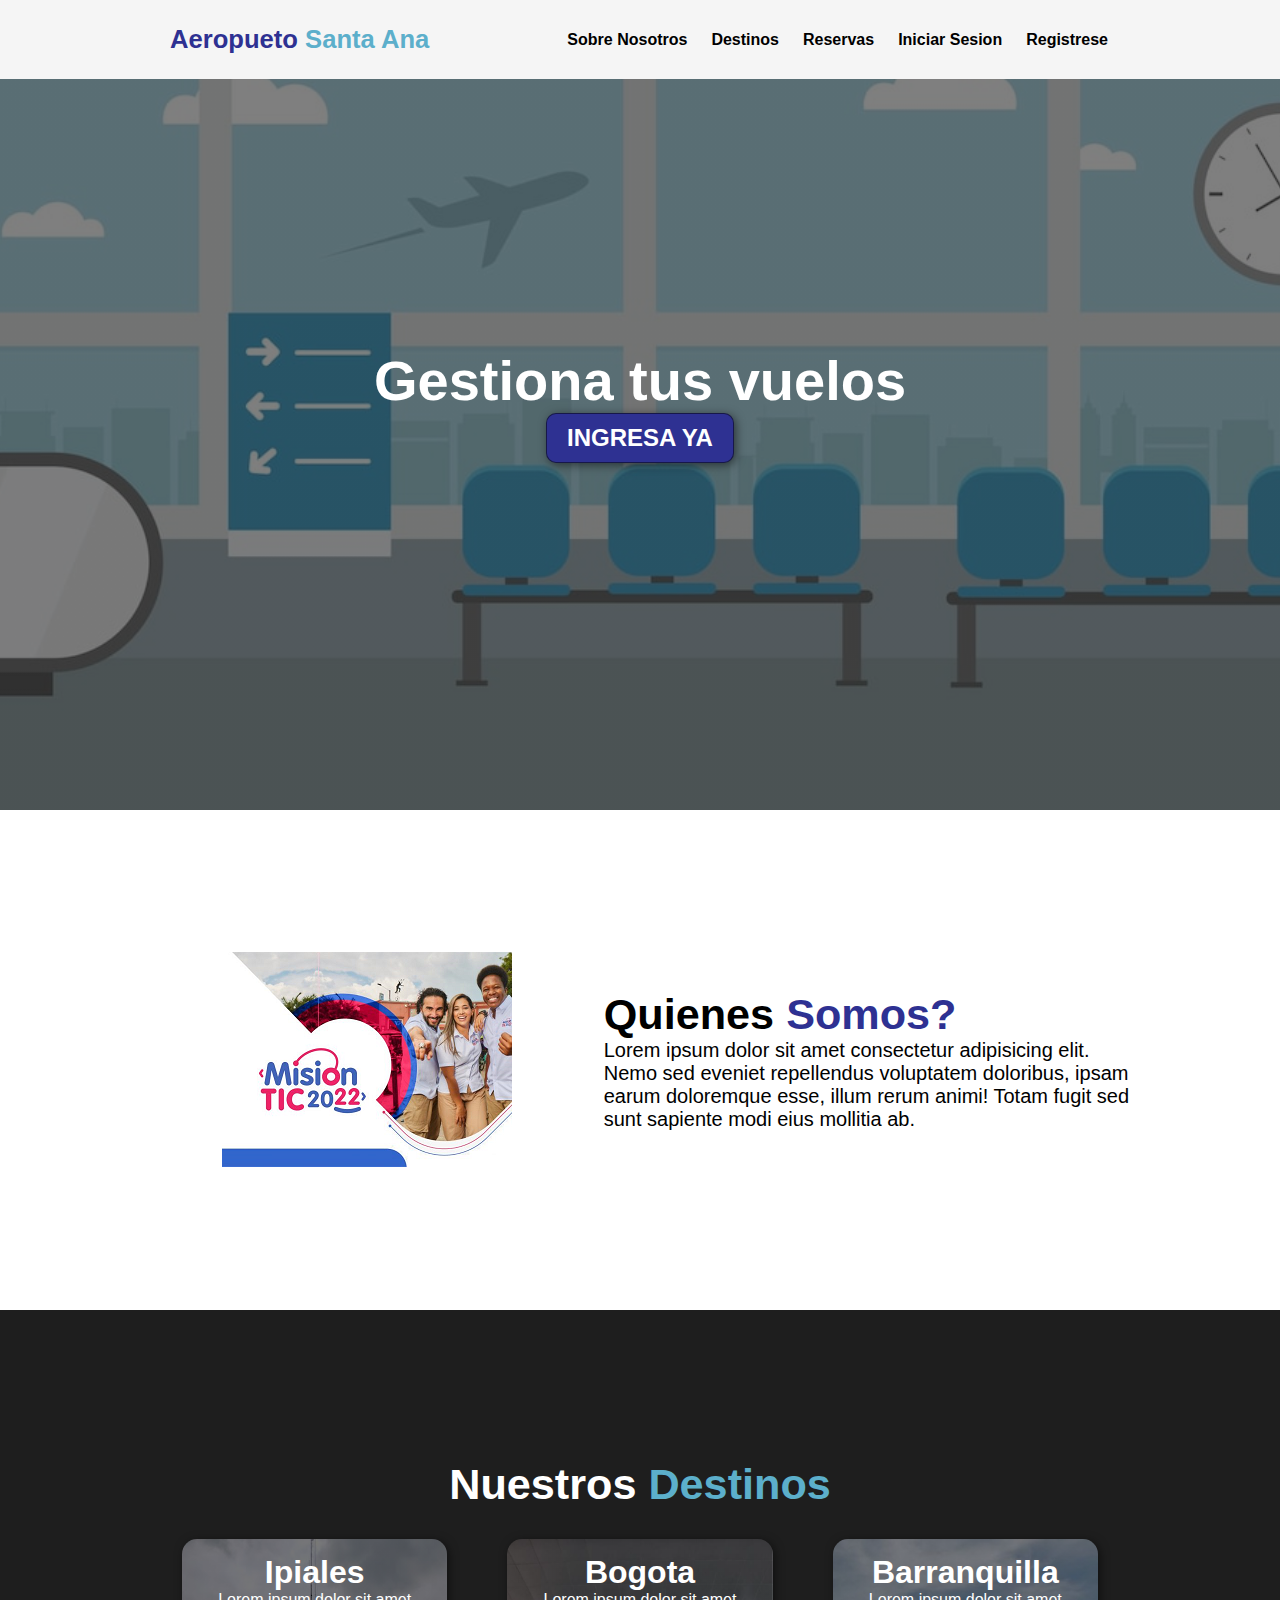
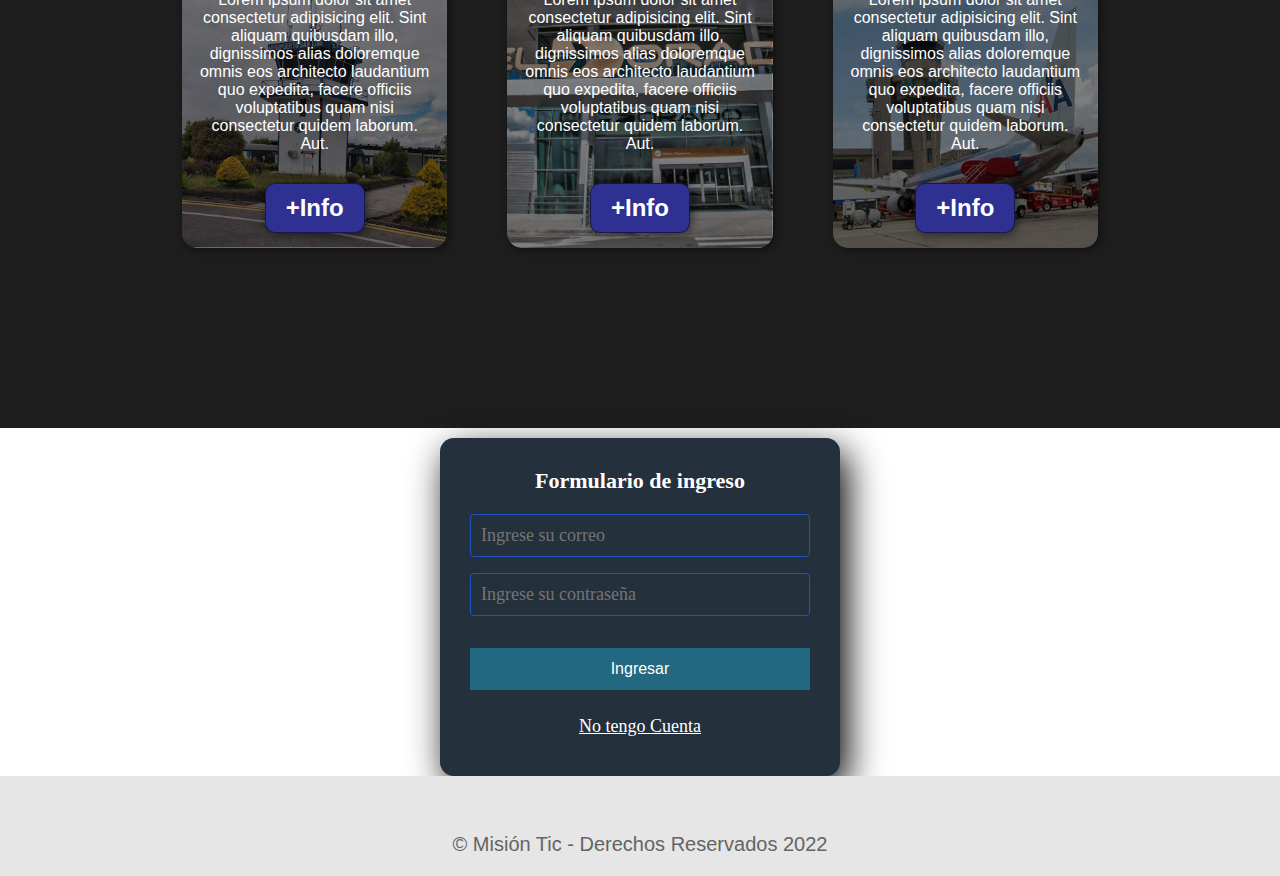
<file: index.html>
<!DOCTYPE html>
<html lang="en">
<head>
    <meta charset="UTF-8">
    <meta http-equiv="X-UA-Compatible" content="IE=edge">
    <meta name="viewport" content="width=device-width, initial-scale=1.0">
    <title>Aeropueto Santa Ana</title>
    <link rel="stylesheet" href="estilos.css">
    <link rel="stylesheet" href="estiloreg.css">
</head>
<body>

    <!-- logo y menu responsive -->
    <header>
        <div class="container">
            <!-- parrafo -->
            <p class="logo">Aeropueto <span class="color-acentoc">Santa Ana</span></p>
            <!--menu-->
            <nav>
                <a href="#qsomos">Sobre Nosotros</a>
                <a href="#destinos">Destinos</a>
                <a href="#ingreso">Reservas</a>                 
                <a href="#ingreso">Iniciar Sesion</a>
                <a href="registro.html">Registrese</a>               
            </nav>
        </div>
    </header>

     <!--seccion baner que aparece en todas las paginas-->
    <section id="hero">
        <h1>Gestiona tus vuelos</h1>
        <form action="#ingreso">
           <button>INGRESA YA</button>
        </form>   
    </section>

    <!--seccion quienes somos-->
    <section id="qsomos">
        <div class="container">

            <div class="img-container"></div>
                <div class="texto">
                    <h2>Quienes <span class="color-acento">Somos?</span></h2>                    
                    <p>
                        Lorem ipsum dolor sit amet consectetur
                        adipisicing elit. Nemo sed eveniet 
                        repellendus voluptatem doloribus, 
                        ipsam earum doloremque esse, illum 
                        rerum animi! Totam fugit sed sunt 
                        sapiente modi eius mollitia ab.
                    </p>
                </div>
        </div>
    </section>

    <!--seccion Destinos-->
    <section id="destinos">
        <div class="container">        
            <h2>Nuestros <span class="color-acentoc">Destinos</span></h2>
                    <div class="cdestinos">        
                            <div class="carta1">
                            <h3>Ipiales</h3>
                            <p>Lorem ipsum dolor sit amet consectetur 
                                adipisicing elit. Sint aliquam quibusdam illo, 
                                dignissimos alias doloremque omnis eos architecto 
                                laudantium quo expedita, facere officiis voluptatibus 
                                quam nisi consectetur quidem laborum. Aut.</p>
                                <button> +Info</button>
                            </div>
                            <div class="carta2">
                                <h3>Bogota</h3>
                                <p>Lorem ipsum dolor sit amet consectetur 
                                    adipisicing elit. Sint aliquam quibusdam illo, 
                                    dignissimos alias doloremque omnis eos architecto 
                                    laudantium quo expedita, facere officiis voluptatibus 
                                    quam nisi consectetur quidem laborum. Aut.</p>
                                    <button> +Info</button>
                            </div>
                            <div class="carta3">
                                    <h3>Barranquilla</h3>
                                    <p>Lorem ipsum dolor sit amet consectetur 
                                        adipisicing elit. Sint aliquam quibusdam illo, 
                                        dignissimos alias doloremque omnis eos architecto 
                                        laudantium quo expedita, facere officiis voluptatibus 
                                        quam nisi consectetur quidem laborum. Aut.</p>
                                        <button> +Info</button>
                            </div>
                    </div>
        </div>  
    </section>
                            
    <!--seccion Registrese
    <section id="registrese">
        <div class="container">
            <h2>Regis<span class="color-acento">trese</span></h2>
            <ul>
                <li>Registrar Superusuario</li>
                <li>Registrar Piloto</li>
                <li>Registrar Cliente</li>
            </ul>
        </div>

    </section> 
    -->

    <section id="ingreso" class="form-ingreso">
        <div class="container">
            <h4>Formulario de ingreso</h4>
            <input class="controls" type="email" name="correo" id="correo" placeholder="Ingrese su correo">
            <input class="controls" type="password" name="contrasena" id="contrasena" placeholder="Ingrese su contraseña">
            <input class="botons" type="submit" value="Ingresar">
            <p><a href="registro.html">No  tengo Cuenta</a></p>
        
    </section>

    <!--seccion Reservas
    <section id="reservas">
        
            <h2>Reserva <span class="color-acentoc">tu vuelo</span></h2>
            <form action="https://www.uninorte.edu.co/web/educacion-continuada/misiontic2022">
                <button>RESERVA YA</button>
            </form>
        
    </section>
    -->

    <!--seccion copyright-->
    <footer>
        <div class="container">
            <p>&copy; Misión Tic - Derechos Reservados 2022</p>
        </div>
    </footer>
    
</body>
</html>
</file>
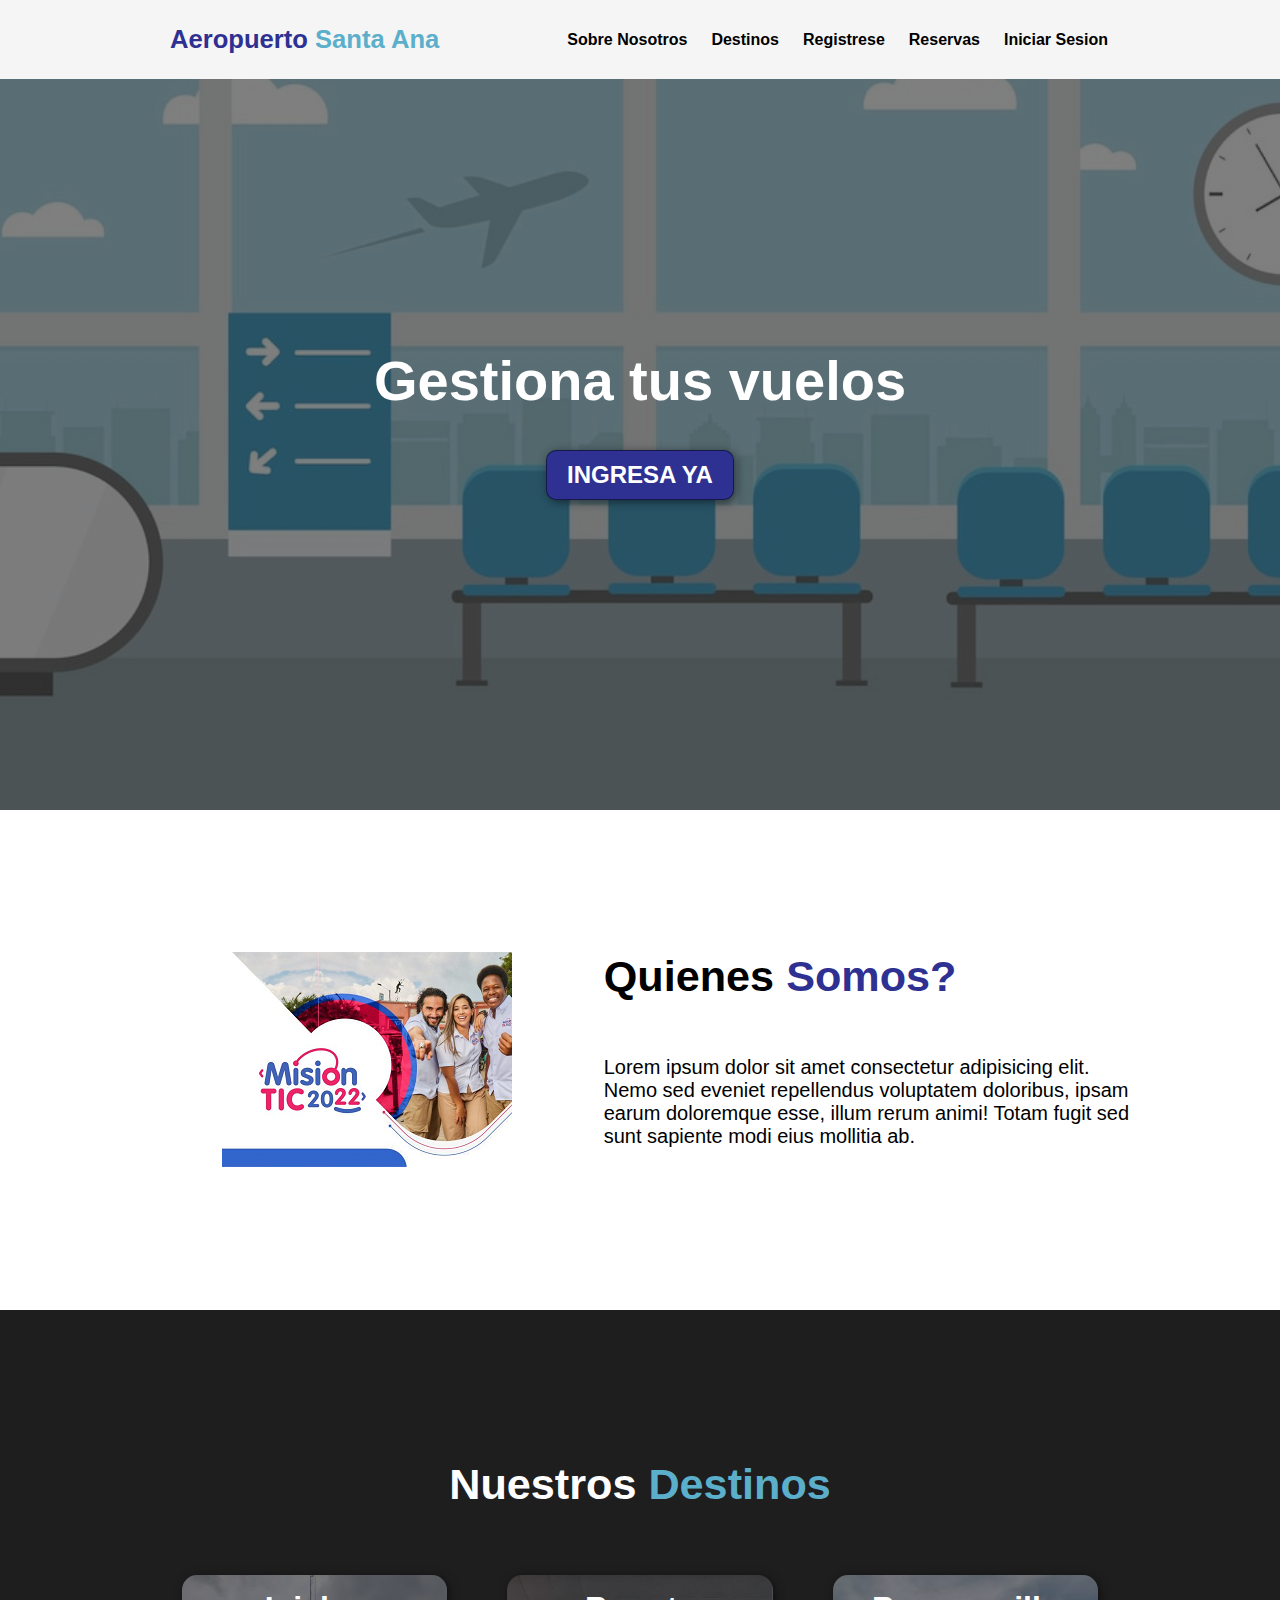
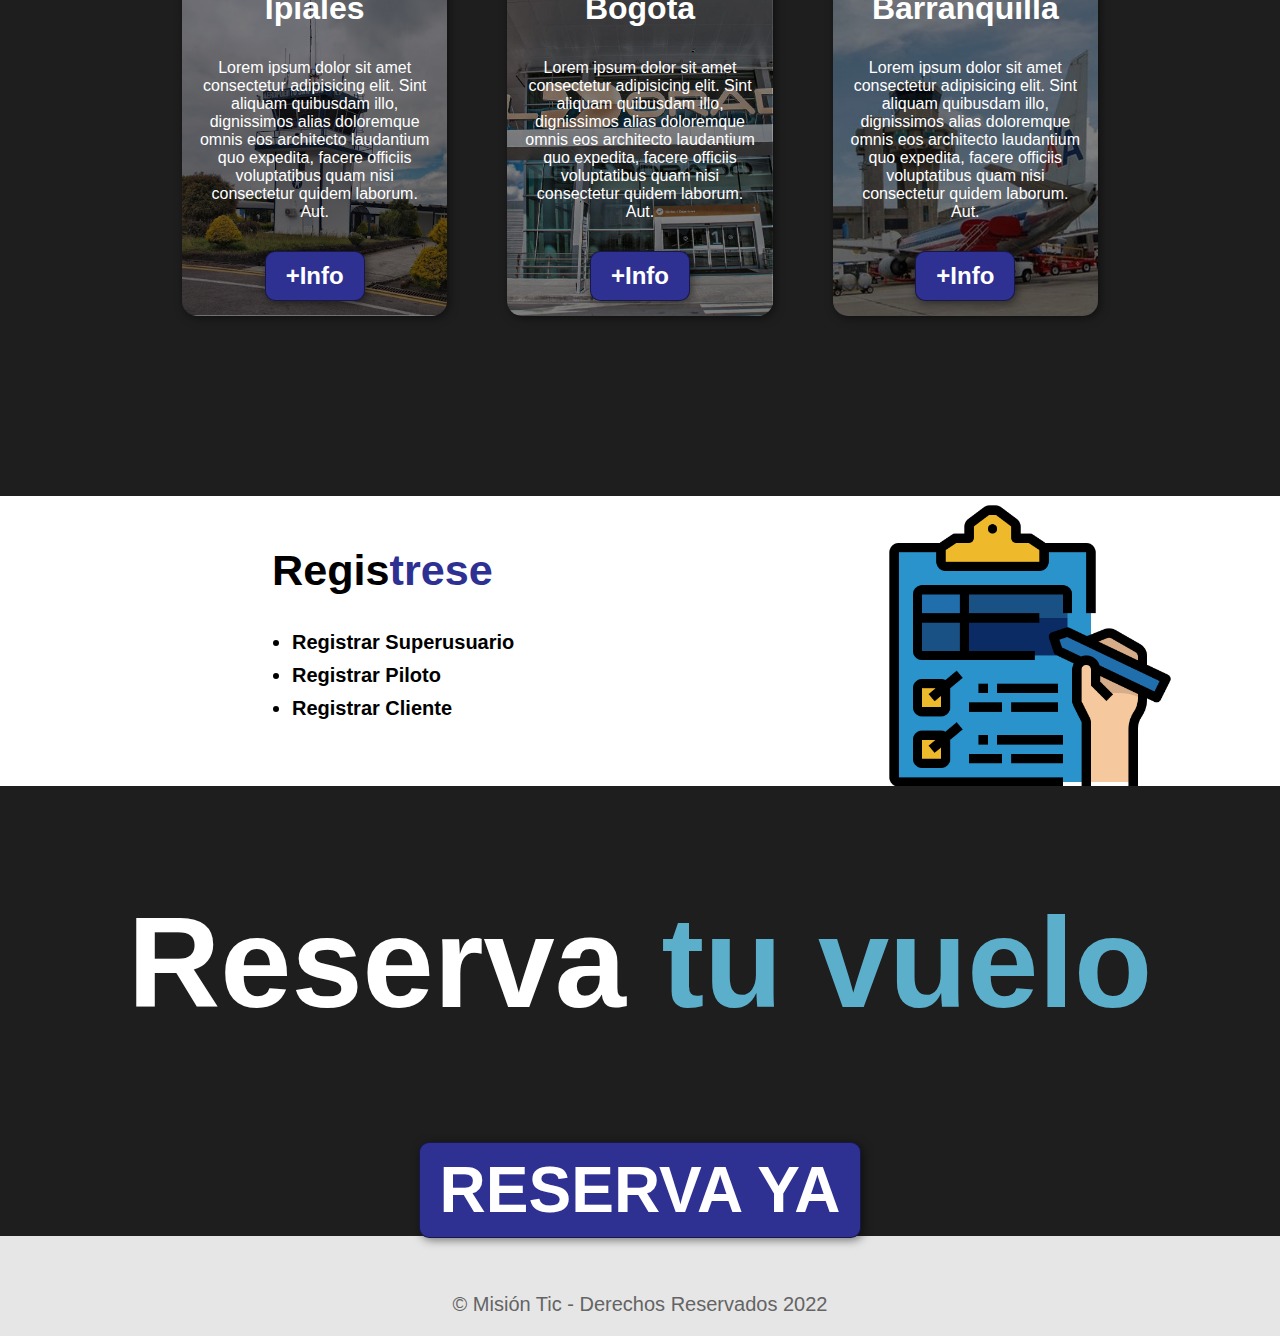
<file: templates/index.html>
<!DOCTYPE html>
<html lang="en">
<head>
    <meta charset="UTF-8">
    <meta http-equiv="X-UA-Compatible" content="IE=edge">
    <meta name="viewport" content="width=device-width, initial-scale=1.0">
    <title>Aeropuerto Santa Ana</title>
    <!--<link rel="stylesheet" type="text/css" href="{{ url_for('static', filename='css/miEstilo.css') }}">-->
    <link rel="stylesheet" type="text/css" href="../static/css/estilos.css">


</head>
<body>

    <!-- logo y menu responsive -->
    <header>
        <div class="container">
            <!-- parrafo -->
            <p class="logo">Aeropuerto <span class="color-acentoc">Santa Ana</span></p>
            <!--menu-->
            <nav>
                <a href="#qsomos">Sobre Nosotros</a>
                <a href="#destinos">Destinos</a>
                <a href="#registrese">Registrese</a>
                <a href="#reservas">Reservas</a>  
                <a href="#hero">Iniciar Sesion</a>               
            </nav>
        </div>
    </header>

     <!--seccion baner que aparece en todas las paginas-->
    <section id="hero">
        <h1>Gestiona tus vuelos</h1>
        <form action="https://www.uninorte.edu.co/web/educacion-continuada/misiontic2022">
           <button>INGRESA YA</button>
        </form>   
    </section>

    <!--seccion quienes somos-->
    <section id="qsomos">
        <div class="container">

            <div class="img-container"></div>
                <div class="texto">
                    <h2>Quienes <span class="color-acento">Somos?</span></h2>                    
                    <p>
                        Lorem ipsum dolor sit amet consectetur
                        adipisicing elit. Nemo sed eveniet 
                        repellendus voluptatem doloribus, 
                        ipsam earum doloremque esse, illum 
                        rerum animi! Totam fugit sed sunt 
                        sapiente modi eius mollitia ab.
                    </p>
                </div>
        </div>
    </section>

    <!--seccion Destinos-->
    <section id="destinos">
        <div class="container">        
            <h2>Nuestros <span class="color-acentoc">Destinos</span></h2>
                    <div class="cdestinos">        
                            <div class="carta1">
                            <h3>Ipiales</h3>
                            <p>Lorem ipsum dolor sit amet consectetur 
                                adipisicing elit. Sint aliquam quibusdam illo, 
                                dignissimos alias doloremque omnis eos architecto 
                                laudantium quo expedita, facere officiis voluptatibus 
                                quam nisi consectetur quidem laborum. Aut.</p>
                                <button> +Info</button>
                            </div>
                            <div class="carta2">
                                <h3>Bogota</h3>
                                <p>Lorem ipsum dolor sit amet consectetur 
                                    adipisicing elit. Sint aliquam quibusdam illo, 
                                    dignissimos alias doloremque omnis eos architecto 
                                    laudantium quo expedita, facere officiis voluptatibus 
                                    quam nisi consectetur quidem laborum. Aut.</p>
                                    <button> +Info</button>
                            </div>
                            <div class="carta3">
                                    <h3>Barranquilla</h3>
                                    <p>Lorem ipsum dolor sit amet consectetur 
                                        adipisicing elit. Sint aliquam quibusdam illo, 
                                        dignissimos alias doloremque omnis eos architecto 
                                        laudantium quo expedita, facere officiis voluptatibus 
                                        quam nisi consectetur quidem laborum. Aut.</p>
                                        <button> +Info</button>
                            </div>
                    </div>
        </div>  
    </section>
                            
    <!--seccion Registrese-->
    <section id="registrese">
        <div class="container">
            <h2>Regis<span class="color-acento">trese</span></h2>
            <ul>
                <li>Registrar Superusuario</li>
                <li>Registrar Piloto</li>
                <li>Registrar Cliente</li>
            </ul>
        </div>

    </section>

    <!--seccion Reservas-->
    <section id="reservas">
        
            <h2>Reserva <span class="color-acentoc">tu vuelo</span></h2>
            <form action="https://www.uninorte.edu.co/web/educacion-continuada/misiontic2022">
                <button>RESERVA YA</button>
            </form>
        
    </section>

    <!--seccion copyright-->
    <footer>
        <div class="container">
            <p>&copy; Misión Tic - Derechos Reservados 2022</p>
        </div>
    </footer>
    
</body>
</html>
</file>
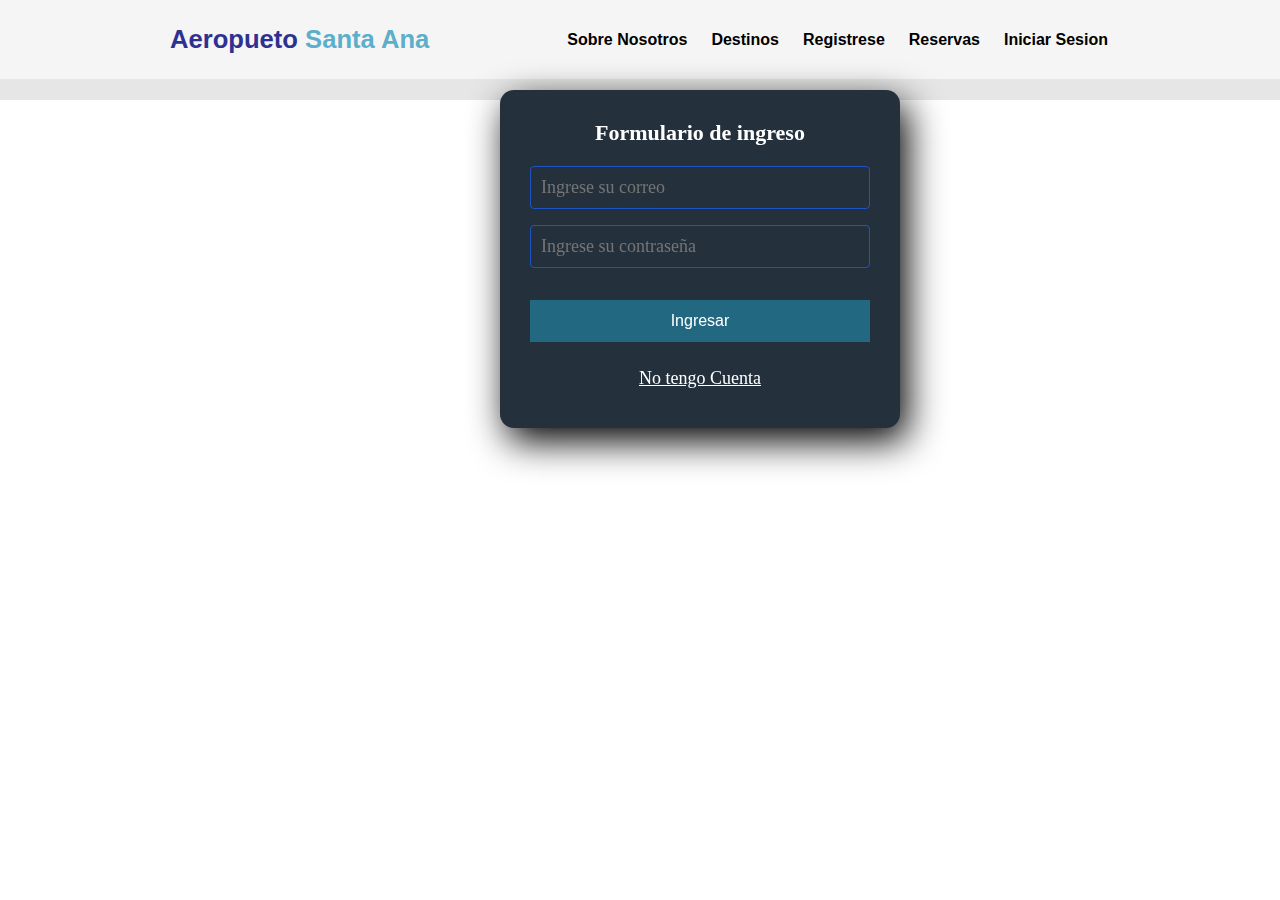
<file: ingreso.html>
<!DOCTYPE html>
<html lang="en">
<head>
    <meta charset="UTF-8">
    <meta http-equiv="X-UA-Compatible" content="IE=edge">
    <meta name="viewport" content="width=device-width, initial-scale=1.0">
    <title>Aeropueto Santa Ana - Registro</title>
    <link rel="stylesheet" href="estilos.css">
    <link rel="stylesheet" href="estiloreg.css">
</head>
<body>

    <!-- logo y menu responsive -->
    <header>
        <div class="container">
            <!-- parrafo -->
            <p class="logo">Aeropueto <span class="color-acentoc">Santa Ana</span></p>
            <!--menu-->
            <nav>
                <a href="#qsomos">Sobre Nosotros</a>
                <a href="#destinos">Destinos</a>
                <a href="#registrese">Registrese</a>
                <a href="#reservas">Reservas</a>  
                <a href="#hero">Iniciar Sesion</a>               
            </nav>
        </div>
    </header>

    <!--seccion ingresar-->
    <section class="form-registro">
        <h4>Formulario de ingreso</h4>
         <input class="controls" type="email" name="correo" id="correo" placeholder="Ingrese su correo">
        <input class="controls" type="password" name="contrasena" id="contrasena" placeholder="Ingrese su contraseña">
          <input class="botons" type="submit" value="Ingresar">
        <p><a href="registro.html">No  tengo Cuenta</a></p>

    </section>

   

    <!--seccion copyright-->
    <footer>
        <div class="container">
            <p>&copy; Misión Tic - Derechos Reservados 2022</p>
        </div>
    </footer>
    
</body>
</html>
</file>
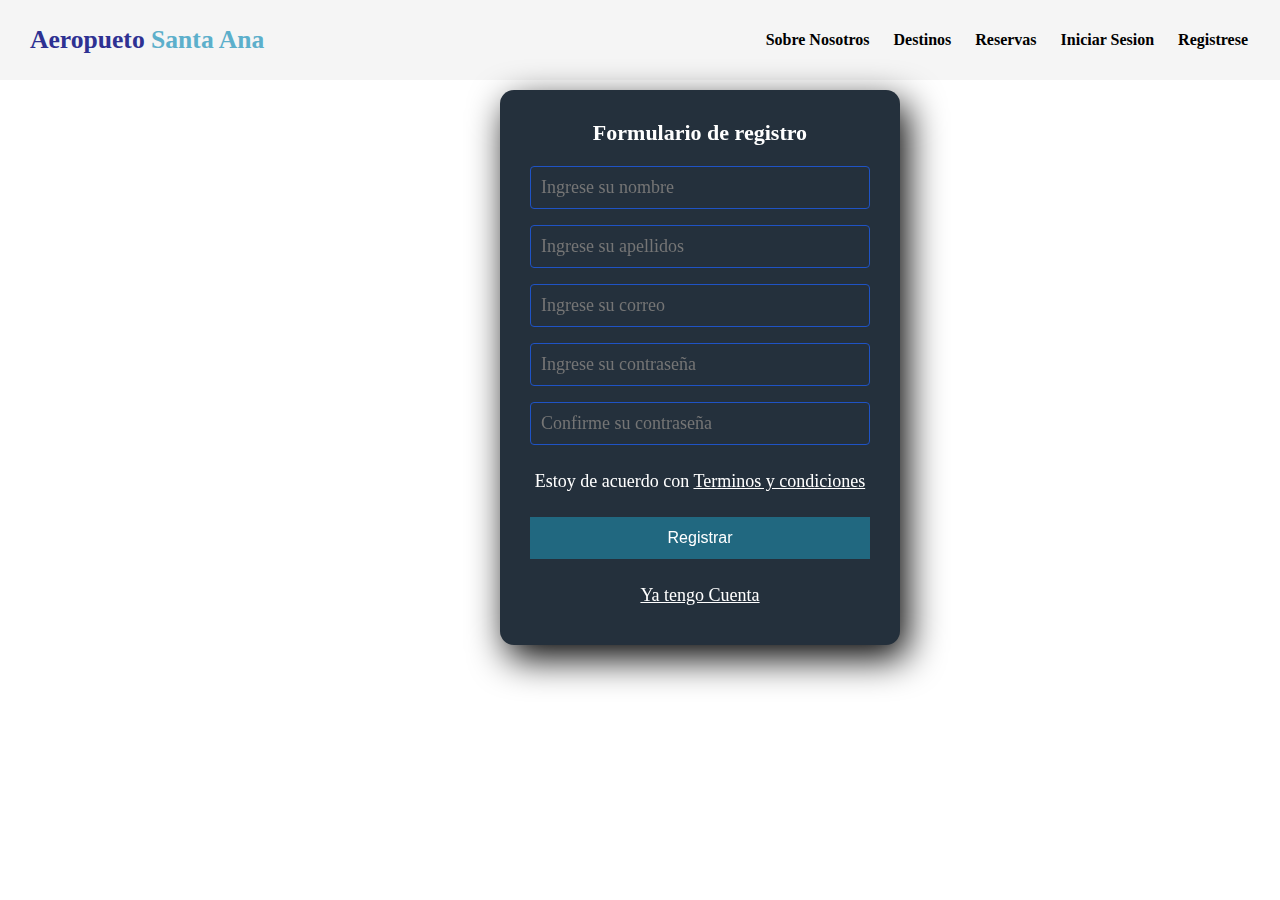
<file: registro.html>
<!DOCTYPE html>
<html lang="en">
<head>
    <meta charset="UTF-8">
    <meta http-equiv="X-UA-Compatible" content="IE=edge">
    <meta name="viewport" content="width=device-width, initial-scale=1.0">
    <title>Aeropueto Santa Ana - Registro</title>
    <!--<link rel="stylesheet" href="estilos.css">-->
    <link rel="stylesheet" href="estiloreg.css">
</head>
<body>

    <!-- logo y menu responsive -->
    <header>
        <div class="container">
            <!-- parrafo -->
            <p class="logo">Aeropueto <span class="color-acentoc">Santa Ana</span></p>
            <!--menu-->
            <nav>
                <a href="index.html#qsomos">Sobre Nosotros</a>
                <a href="index.html#destinos">Destinos</a>
                <a href="index.html#ingreso">Reservas</a>
                <a href="index.html#ingreso">Iniciar Sesion</a>  
                <a href="registro.html">Registrese</a>               
            </nav>
        </div>
    </header>

    <!--seccion registro-->
    <section class="form-registro">
        <div class="container">
            <h4>Formulario de registro</h4>
            <input class="controls" type="text" name="nombres" id="nombres" placeholder="Ingrese su nombre">
            <input class="controls" type="text" name="apellidos" id="apellidos" placeholder="Ingrese su apellidos">
            <input class="controls" type="email" name="correo" id="correo" placeholder="Ingrese su correo">
            <input class="controls" type="password" name="contrasena" id="contrasena" placeholder="Ingrese su contraseña">
            <input class="controls" type="password" name="contrasenac" id="contrasenac" placeholder="Confirme su contraseña">
            <p>Estoy de acuerdo con <a href="#">Terminos y condiciones</a></p>
            <input class="botons" type="submit" value="Registrar">
            <p><a href="index.html#ingreso">Ya tengo Cuenta</a></p>
        </div>
    </section>

   

    <!--seccion copyright-->
    <footer>
        <div class="container">
            <p>&copy; Misión Tic - Derechos Reservados 2022</p>
        </div>
    </footer>
    
</body>
</html>
</file>
<file: estilos.css>
/*Version Mobile*/

/*A todos (*) los elementos cuando se agrega margin, borde, 
pading no crezcan mas alla del tamaño que se especifique */
*{
    box-sizing: border-box;
}

/*Aplico a todo html para q el scroll baje mas vistosamente  */
html{
    scroll-behavior: smooth;
}


/*quitamos el margen de la pagina en las esquinas*/
body{
    /*Cambiamos la fuente*/
    font-family: 'Roboto', sans-serif;
    margin: 0;
}

/*Cambiamos el tamaño de encabezados y parrafos - 
em = tamaño relativo al valor real de la fuente*/
h1{ font-size: 3.5em;}
h2{font-size: 2.7em;}
h3{font-size: 2em;}
p{font-size: 1.25em;}

/* Quitamos los puntos en la lista Registrese */
/*ul{list-style: none;}*/
/*Modificamos el tamaño de los elementos de la lista*/
li{font-size: 1.25em;}

/*Estilos para botones*/
button{
    font-size: 1.5em;
    font-weight: bold;
    /*tamaño boton - 10 alto 30 ancho*/
    padding: 10px 20px ;
    /*bordes circulares*/
    border-radius: 10px;
    /*estilo borde algo gris de 1px de tamaño*/
    border: 1px solid rgba(0,0,0,0.5);
    /*sombras al boton*/
    box-shadow: 2px 2px 10px rgba(0,0,0,0.5);
    /*Color y fondo al boton*/
    color: white;
    background-color: rgb(46, 49, 146);
}

/* cambia el comportamiento del boton cuando se 
pasa el cursor por encima*/
button:hover{
    background-color: rgb(92, 175, 203);
}

/*creamos clase para cambiar color de las letras de un texto*/
.color-acento{color: rgb(46, 49, 146);}
.color-acentoc{color: rgb(92, 175, 203);}
/*Estilizamos container*/
.container{
    /*ancho maximo del contenedor para que la pagina al llegar 
    al maximo de 1000px la pagina se centre*/
    max-width: 1000px;
    margin: auto;
}

/*Estilizamos el header*/
header{
    /*agregamos color de fondo*/
    background-color: rgb(245,245,245);
}

/*Estilizar el logo llamando a la clase logo*/
header .logo{
    /*margin 0 para que se ubique arriba */
    margin: 0;
    /*pading 25px tamaño ariba y abajo pading 30px derecha e izquierda*/
    padding: 25px 30px;
    /*Vamos a modificar logo negrita, color y mas grande*/
    font-weight: bold;
    color: rgb(46, 49, 146);
    font-size: 1.6em;
}

/*Seleccionamos el header del logo y dentro 
de este seleccionamos container, podriamos seleccionar p o nav*/
header .container{
    /*para centrar el contenido del logo*/
    display: flex ;
    /*ordena las cosas en una columna*/
    flex-direction: column;
    /*centra horizontalemte*/
    align-items: center;
}

/*Estilizamos el nav detro del header*/
header nav{
    display: flex;
    flex-direction: column;
    text-align: center;
    padding-bottom: 25px;
}

/*Estilizamos todos los vinculos*/

header a{
    /*Pading superior 5px e inferior 12px, */
    padding: 5px 12px;
    text-decoration: none;
    /*negrita, color negro, */
    font-weight: bold;
    color: black;
}

/* cambia el color de letra de los vinculos cuando se 
pasa el cursor por encima*/
header a:hover{
    color: rgb(92, 175, 203);
}

/*Estilizar hero que es el banner que aparece en todas las paginas*/
#hero{
    display: flex;
    align-items: center;
    justify-content: center;
    text-align: center;
    flex-direction: column;
    color: white;
    /*cambia la altura relativa dependiendo el tamaño de la pantalla 90%*/
    height: 90vh;
    /*hacemos un contraste con la imagen de fondo*/
    background-image: linear-gradient(0deg,rgba(0,0,0,0.5),rgba(0,0,0,0.5))
    /*insertamos la imagen de fondo*/
    ,url("media/faeropuerto.jpg");
    /*evitamos que se repita el fondo*/
    background-repeat: no-repeat;
    /*Para que la imagen de fondo ocupe todo el espacio asignado*/
    background-size: cover;
    /*centramos el fondo*/
    background-position: center center;
}

#hero h1{
    color: white;
}



/*modificamos el contenedor dentro queienes somos*/
#qsomos .container{
    text-align: center;
    /*arriba y abajo 200px y abajo y arriba 12px*/
    padding: 200px 12 px;
}

/*mofificamos nuestros destinos*/
/*mofifica fondo y color texto y estilos generales*/
#destinos{
    background-color: rgb(30,30,30);
    color: white;
    text-align: center;
}

/*mofifica tamaño del container arriba y abajo 150px laterales 
12px de container*/
#destinos .container{
    padding: 150px 12px;
}

/*modifica las propiedades de h2 dentro de destinos*/
#destinos h2{
    margin-top: 0;

}

/*modifica las propiedades de p dentro de destinos */
#destinos p{
    display: none;
}

/*creamos las cartas para cada ciudad* ojo revisar
#destinos .carta{
    display: none;
}

/*primera carta*/

#destinos .carta1{
    /*hacemos un contraste o gradiente con la imagen de fondo*/
    background-image: linear-gradient(0deg,rgba(0,0,0,0.5),
                                           rgba(0,0,0,0.5)
    )
    ,url("media/ipiales.jpg");
    /*evitamos que se repita el fondo*/
    background-repeat: no-repeat;
    /*Para que la imagen de fondo ocupe todo el espacio asignado*/
    background-size: cover;
    /*centramos el fondo*/
    background-position: center center;
    /*crea la forma en la carta arriba abajo 50px derecha izquierda 0px
    la margen o contorno de separacion 30px y el borde redondo border radius 15px*/
    padding: 50px 0px;
    margin: 30px;
    border-radius: 15px;

}
/*segunda carta*/
#destinos .carta2{
    /*hacemos un contraste o gradiente con la imagen de fondo*/
    background-image: linear-gradient(0deg,rgba(0,0,0,0.5),
                                           rgba(0,0,0,0.5)
    )
    ,url("media/bogota.jpg");
    /*evitamos que se repita el fondo*/
    background-repeat: no-repeat;
    /*Para que la imagen de fondo ocupe todo el espacio asignado*/
    background-size: cover;
    /*centramos el fondo*/
    background-position: center center;
    /*crea la forma en la carta arriba abajo 50px derecha izquierda 0px
    la margen o contorno de separacion 30px y el borde redondo border radius 15px*/
    padding: 50px 0px;
    margin: 30px;
    border-radius: 15px;
}
/*tercera carta*/
#destinos .carta3{
    /*hacemos un contraste o gradiente con la imagen de fondo*/
    background-image: linear-gradient(0deg,rgba(0,0,0,0.5),
                                           rgba(0,0,0,0.5)
    )
    ,url("media/barranquilla.jpg");
    /*evitamos que se repita el fondo*/
    background-repeat: no-repeat;
    /*Para que la imagen de fondo ocupe todo el espacio asignado*/
    background-size: cover;
    /*centramos el fondo*/
    background-position: center center;
    /*crea la forma en la carta arriba abajo 50px derecha izquierda 0px
    la margen o contorno de separacion 30px y el borde redondo border radius 15px*/
    padding: 50px 0px;
    margin: 30px;
    border-radius: 15px;
}
/*seleccionamos id registrese*/
#registrese .container{
    padding: 50px 12px;
}
/*modificamos el titulo*/
#registrese h2{
    margin-top: 0;
    text-align: center;
}

/*Modificamos la lista de registrese*/
#registrese li{
    margin: 10px 0px;
    font-weight: bold;
}

/*Modificamos reserva tu vuelo*/
#reservas{
    /*Modificamos la lista de reservas*/
    display: flex;
    flex-direction: column;
    justify-content: center;
    align-items: center;
    /*centramos texto*/
    text-align: center;
    background-color: rgb(30,30,30);
    /*Modificamos color de texto*/
    color: white;
    /*Modificamos la altura*/
    height: 50vh;
}

#reservas h2{
    /*tamaño de fuente relativa, ya q se hace mas grande o pequeña
     dependiendo del tamaño de la pantalla */
    font-size: 10vw;
}
#reservas button{
    /*tamaño de fuente relativa, ya q se hace mas grande o pequeña
     dependiendo del tamaño de la pantalla */
    font-size: 5vw;
}

/*Estilizamos pie de pagina*/
footer{
    background-color: rgb(230,230,230);
}

footer p{
    /*pocicionar elemento margen arriba*/
    margin: 0;
    /*para q el parrafo no se pegue tanto al fondo*/
    padding: 20px;
    color:rgb(100,100,100);

}

footer .container{
    height: 100px;
    display: flex;
    justify-content: center;
     /*pocicionar elemento en el medio abajo*/
    align-items: flex-end;
}

/****** fin version movile *****/

/**Estilizamos para pantalla grande****/

/**Cuando el ancho de la pantalla 
    supere los 720px ****/
@media (min-width:850px){

    /**Mantiene el menu de forma permanente an el parte de arriba ***/
    header{
        position: fixed;
        width: 100%;
    }


    header .container{
        /**Me Ubica el logo y el menu en fila o linea ***/
        flex-direction: row;
        /**separa los elementos en las esquinas de una linea ***/
        justify-content: space-between;
    }

    header nav{
        /**Me Ubica el menu en fila o linea ***/
        flex-direction: row;
        padding-bottom: 0;
        /*alineacion de izquierda*/
        padding-right: 20px;
    }

    /*Modificamos quienes somos*/
    #qsomos .container{
        display:flex;
        justify-content: space-evenly;
    }

    /*modificamos el texto de la derecha en quienes somos*/
    #qsomos .texto{
        padding: 50px 10px;
        width: 60%;
        max-width: 600px;
        text-align: initial;
        display: flex;
        flex-direction: column;
        justify-content: center;
    }
    /*Eliminamos margen superior*/
    #qsomos h2{
        margin-top: 0px;
    }


    /*Agregamos imagen a quienes somos*/
    #qsomos .img-container{
       
        /*insertamos imagen como fondo*/
         background-image: url("media/quienes2.jpg");
        /*evitamos que se repita el fondo*/
        background-repeat: no-repeat;
        /*Para que la imagen de fondo ocupe todo el espacio asignado
        background-size: cover;*/
        /*centramos el fondo*/
        background-position: center center;
        /*alto*/
        height: 500px;
        /*ancho*/
        width: 500px;
    }
    /*creamos la presentacion de destinos cuando se amplia la pantalla*/
    #destinos .cdestinos{
        display: flex;
        justify-content: center;
        
    }
    /*Bloqueamos el parrafo para que aparezca el texto y cambiamos el tamaño*/
    #destinos p{
        font-size: 1em;
        display: block;
        margin-bottom: 30px;

    }

    /*Modificamos el h3 de destinos*/
    #destinos h3{
        
        margin-top:0px;
    }
    


    /*Hacemos pading y sombra para cada carta*/
    #destinos .carta1{
        padding: 15px;
        /*sombra*/
        box-shadow: 2px 2px 10px rgba(0,0,0,0.5);
    }
    #destinos .carta2{
        padding: 15px;
        box-shadow: 2px 2px 10px rgba(0,0,0,0.5);
    }
    #destinos .carta3{
        padding: 15px;
        box-shadow: 2px 2px 10px rgba(0,0,0,0.5);
    }
   
    /*Modificamos registrese*/
    #registrese .container{
        text-align:initial;
    }
    #registrese ul{
        margin-left: 100px;
    }
     /*Insertamos imagen en registrese*/
     #registrese{
        background-image: url("media/registrese.png");
        background-repeat: no-repeat;
        /*le asignamos un tamaño a la imagen*/
        background-size: 300px 300px ;
        /*pociciono la imagen arriba abajo y como va  aparece la imagen en el div*/
        background-position: calc(100vw - 500px) 0px;
        
     }

    /*Modificamos h2*/
    #registrese h2{
        text-align:initial;
        margin-left: 120px;
    }
    /*Modificamos reservas h2*/
    #reservas h2{
        font-size: 3em;
    }
    /*Modificamos reservas boton*/
    #reservas button{
        font-size: 1em;
    }

    /***fin version movil**/

    /***modificamos registrese para pantalla 1200px**/
    @media (min-width:1200px){
        #registrese{background-position-x:calc(100vm - 800px) ;}
    }
}
</file>
<file: estiloreg.css>
*{
    /**/
    margin:0;
    padding: 0;
    box-sizing:border-box ;
}

/*Cambiamos el tamaño de encabezados y parrafos - 
em = tamaño relativo al valor real de la fuente*/
h1{ font-size: 3.5em;}
h2{font-size: 2.7em;}
h3{font-size: 2em;}
p{font-size: 1.25em;}

/*Estilizamos el header*/
header{
    /*agregamos color de fondo*/
    background-color: rgb(245,245,245);
}

/*Estilizar el logo llamando a la clase logo*/
header .logo{
    /*margin 0 para que se ubique arriba */
    margin: 0;
    /*pading 25px tamaño ariba y abajo pading 30px derecha e izquierda*/
    padding: 25px 30px;
    /*Vamos a modificar logo negrita, color y mas grande*/
    font-weight: bold;
    color: rgb(46, 49, 146);
    font-size: 1.6em;
}

/*Seleccionamos el header del logo y dentro 
de este seleccionamos container, podriamos seleccionar p o nav*/
header .container{
    /*para centrar el contenido del logo*/
    display: flex ;
    /*ordena las cosas en una columna*/
    flex-direction: column;
    /*centra horizontalemte*/
    align-items: center;
    
}

/*Estilizamos el nav detro del header*/
header nav{
    display: flex;
    flex-direction: column;
    text-align: center;
    padding-bottom: 25px;
}

/*Estilizamos todos los vinculos*/

header a{
    /*Pading superior 5px e inferior 12px, */
    padding: 5px 12px;
    text-decoration: none;
    /*negrita, color negro, */
    font-weight: bold;
    color: black;
}

/* cambia el color de letra de los vinculos cuando se 
pasa el cursor por encima*/
header a:hover{
    color: rgb(92, 175, 203);
}

/*creamos clase para cambiar color de las letras de un texto*/
.color-acento{color: rgb(46, 49, 146);}
.color-acentoc{color: rgb(92, 175, 203);}

.form-registro{
    width: 400px;
    background: #24303c ;
    /*Evita q se pegue al borde de arriba */
    padding: 30px;
    margin: auto;
    margin-top: 10px;
    position: absolute;
    top: 80px;
    left:500px;
    border-radius: 14px;
    font-family: 'calibri';
    color:white;
    box-shadow:7px 13px 37px #000;
}

.form-registro h4{
    font-size: 22px;
    text-align: center;
    /*distancia entre h2 y el primer campodel formulario*/
    margin-bottom: 20px;
}

.controls{
    width: 100%;
    background: #24303c;
    padding: 10px;
    border-radius: 4px;
    /*Distancia entre campos*/
    margin-bottom: 16px;
    /*Color de borde de la linea de los campos*/
    border: 1px solid #1f53c5;
    font-family: 'calibri';
    font-size: 18px;
    color: white;
}
 .form-registro p{
    height: 40px;
    text-align: center;
    font-size: 18px;
    /*dispocicion de texto estoy deacuerdo*/
    line-height: 40px;
 }

 /*color del vinculo*/
 .form-registro a{
    color:white;
    text-decoration: underline;
 }

/*para cambiar de color en el vinculo*/
 .form-registro a:hover{
    color:rgb(223, 226, 19);
    text-decoration: underline;
 }

 .form-registro .botons{
    width: 100%;
    border:12px;
    background:rgb(33, 104, 128) ;

    /*alto del boton*/
    padding: 12px;
    margin: 16px 0;
    /*tamaño letra boton*/
    font-size: 16px;
    color: white;
 }

.form-registro .botons:hover{
    background-color:rgb(92, 175, 203);
}  
/*formulario ingreso*/

.form-ingreso{
    width: 400px;
    background: #24303c ;
    /*Evita q se pegue al borde de arriba */
    padding: 30px;
    margin: auto;
    margin-top: 10px;
  
    border-radius: 14px;
    font-family: 'calibri';
    color:white;
    box-shadow:7px 13px 37px #000;
}

.form-ingreso h4{
    font-size: 22px;
    text-align: center;
    /*distancia entre h2 y el primer campodel formulario*/
    margin-bottom: 20px;
}

.controls{
    width: 100%;
    background: #24303c;
    padding: 10px;
    border-radius: 4px;
    /*Distancia entre campos*/
    margin-bottom: 16px;
    /*Color de borde de la linea de los campos*/
    border: 1px solid #1f53c5;
    font-family: 'calibri';
    font-size: 18px;
    color: white;
}
 .form-ingreso p{
    height: 40px;
    text-align: center;
    font-size: 18px;
    /*dispocicion de texto estoy deacuerdo*/
    line-height: 40px;
 }

 /*color del vinculo*/
 .form-ingreso a{
    color:white;
    text-decoration: underline;
 }

/*para cambiar de color en el vinculo*/
 .form-ingreso a:hover{
    color:rgb(223, 226, 19);
    text-decoration: underline;
 }

 .form-ingreso .botons{
    width: 100%;
    border:12px;
    background:rgb(33, 104, 128) ;

    /*alto del boton*/
    padding: 12px;
    margin: 16px 0;
    /*tamaño letra boton*/
    font-size: 16px;
    color: white;
 }

.form-ingreso .botons:hover{
    background-color:rgb(92, 175, 203);
} 
/**/

@media (min-width:850px){

    /**Mantiene el menu de forma permanente an el parte de arriba ***/
    header{
        position:fixed;
        width: 100%;
    }


    header .container{
        /**Me Ubica el logo y el menu en fila o linea ***/
        flex-direction: row;
        /**separa los elementos en las esquinas de una linea ***/
        justify-content: space-between;
    }

    header nav{
        /**Me Ubica el menu en fila o linea ***/
        flex-direction: row;
        padding-bottom: 0;
        /*alineacion de izquierda*/
        padding-right: 20px;
    }
}
</file>
<file: static/css/estilos.css>
/*Version Mobile*/

/*A todos (*) los elementos cuando se agrega margin, borde, 
pading no crezcan mas alla del tamaño que se especifique */
*{
    box-sizing: border-box;
}

/*Aplico a todo html para q el scroll baje mas vistosamente  */
html{
    scroll-behavior: smooth;
}


/*quitamos el margen de la pagina en las esquinas*/
body{
    /*Cambiamos la fuente*/
    font-family: 'Roboto', sans-serif;
    margin: 0;
}

/*Cambiamos el tamaño de encabezados y parrafos - 
em = tamaño relativo al valor real de la fuente*/
h1{ font-size: 3.5em;}
h2{font-size: 2.7em;}
h3{font-size: 2em;}
p{font-size: 1.25em;}

/* Quitamos los puntos en la lista Registrese */
/*ul{list-style: none;}*/
/*Modificamos el tamaño de los elementos de la lista*/
li{font-size: 1.25em;}

/*Estilos para botones*/
button{
    font-size: 1.5em;
    font-weight: bold;
    /*tamaño boton - 10 alto 30 ancho*/
    padding: 10px 20px ;
    /*bordes circulares*/
    border-radius: 10px;
    /*estilo borde algo gris de 1px de tamaño*/
    border: 1px solid rgba(0,0,0,0.5);
    /*sombras al boton*/
    box-shadow: 2px 2px 10px rgba(0,0,0,0.5);
    /*Color y fondo al boton*/
    color: white;
    background-color: rgb(46, 49, 146);
}

/* cambia el comportamiento del boton cuando se 
pasa el cursor por encima*/
button:hover{
    background-color: rgb(92, 175, 203);
}

/*creamos clase para cambiar color de las letras de un texto*/
.color-acento{color: rgb(46, 49, 146);}
.color-acentoc{color: rgb(92, 175, 203);}
/*Estilizamos container*/
.container{
    /*ancho maximo del contenedor para que la pagina al llegar 
    al maximo de 1000px la pagina se centre*/
    max-width: 1000px;
    margin: auto;
}

/*Estilizamos el header*/
header{
    /*agregamos color de fondo*/
    background-color: rgb(245,245,245);
}

/*Estilizar el logo llamando a la clase logo*/
header .logo{
    /*margin 0 para que se ubique arriba */
    margin: 0;
    /*pading 25px tamaño ariba y abajo pading 30px derecha e izquierda*/
    padding: 25px 30px;
    /*Vamos a modificar logo negrita, color y mas grande*/
    font-weight: bold;
    color: rgb(46, 49, 146);
    font-size: 1.6em;
}

/*Seleccionamos el header del logo y dentro 
de este seleccionamos container, podriamos seleccionar p o nav*/
header .container{
    /*para centrar el contenido del logo*/
    display: flex ;
    /*ordena las cosas en una columna*/
    flex-direction: column;
    /*centra horizontalemte*/
    align-items: center;
}

/*Estilizamos el nav detro del header*/
header nav{
    display: flex;
    flex-direction: column;
    text-align: center;
    padding-bottom: 25px;
}

/*Estilizamos todos los vinculos*/

header a{
    /*Pading superior 5px e inferior 12px, */
    padding: 5px 12px;
    text-decoration: none;
    /*negrita, color negro, */
    font-weight: bold;
    color: black;
}

/* cambia el color de letra de los vinculos cuando se 
pasa el cursor por encima*/
header a:hover{
    color: rgb(92, 175, 203);
}

/*Estilizar hero que es el banner que aparece en todas las paginas*/
#hero{
    display: flex;
    align-items: center;
    justify-content: center;
    text-align: center;
    flex-direction: column;
    color: white;
    /*cambia la altura relativa dependiendo el tamaño de la pantalla 90%*/
    height: 90vh;
    /*hacemos un contraste con la imagen de fondo*/
    background-image: linear-gradient(0deg,rgba(0,0,0,0.5),rgba(0,0,0,0.5))
    /*insertamos la imagen de fondo*/
    ,url("../images/faeropuerto.jpg");
    /*evitamos que se repita el fondo*/
    background-repeat: no-repeat;
    /*Para que la imagen de fondo ocupe todo el espacio asignado*/
    background-size: cover;
    /*centramos el fondo*/
    background-position: center center;
}

#hero h1{
    color: rgb(255, 255, 255);
}



/*modificamos el contenedor dentro queienes somos*/
#qsomos .container{
    text-align: center;
    /*arriba y abajo 200px y abajo y arriba 12px*/
    padding: 200px 12 px;
}

/*mofificamos nuestros destinos*/
/*mofifica fondo y color texto y estilos generales*/
#destinos{
    background-color: rgb(30,30,30);
    color: white;
    text-align: center;
}

/*mofifica tamaño del container arriba y abajo 150px laterales 
12px de container*/
#destinos .container{
    padding: 150px 12px;
}

/*modifica las propiedades de h2 dentro de destinos*/
#destinos h2{
    margin-top: 0;

}

/*modifica las propiedades de p dentro de destinos */
#destinos p{
    display: none;
}

/*creamos las cartas para cada ciudad* ojo revisar
#destinos .carta{
    display: none;
}

/*primera carta*/

#destinos .carta1{
    /*hacemos un contraste o gradiente con la imagen de fondo*/
    background-image: linear-gradient(0deg,rgba(0,0,0,0.5),
                                           rgba(0,0,0,0.5)
    )
    ,url("../images/ipiales.jpg");
    /*evitamos que se repita el fondo*/
    background-repeat: no-repeat;
    /*Para que la imagen de fondo ocupe todo el espacio asignado*/
    background-size: cover;
    /*centramos el fondo*/
    background-position: center center;
    /*crea la forma en la carta arriba abajo 50px derecha izquierda 0px
    la margen o contorno de separacion 30px y el borde redondo border radius 15px*/
    padding: 50px 0px;
    margin: 30px;
    border-radius: 15px;

}
/*segunda carta*/
#destinos .carta2{
    /*hacemos un contraste o gradiente con la imagen de fondo*/
    background-image: linear-gradient(0deg,rgba(0,0,0,0.5),
                                           rgba(0,0,0,0.5)
    )
    ,url("../images/bogota.jpg");
    /*evitamos que se repita el fondo*/
    background-repeat: no-repeat;
    /*Para que la imagen de fondo ocupe todo el espacio asignado*/
    background-size: cover;
    /*centramos el fondo*/
    background-position: center center;
    /*crea la forma en la carta arriba abajo 50px derecha izquierda 0px
    la margen o contorno de separacion 30px y el borde redondo border radius 15px*/
    padding: 50px 0px;
    margin: 30px;
    border-radius: 15px;
}
/*tercera carta*/
#destinos .carta3{
    /*hacemos un contraste o gradiente con la imagen de fondo*/
    background-image: linear-gradient(0deg,rgba(0,0,0,0.5),
                                           rgba(0,0,0,0.5)
    )
    ,url("../images/barranquilla.jpg");
    /*evitamos que se repita el fondo*/
    background-repeat: no-repeat;
    /*Para que la imagen de fondo ocupe todo el espacio asignado*/
    background-size: cover;
    /*centramos el fondo*/
    background-position: center center;
    /*crea la forma en la carta arriba abajo 50px derecha izquierda 0px
    la margen o contorno de separacion 30px y el borde redondo border radius 15px*/
    padding: 50px 0px;
    margin: 30px;
    border-radius: 15px;
}
/*seleccionamos id registrese*/
#registrese .container{
    padding: 50px 12px;
}
/*modificamos el titulo*/
#registrese h2{
    margin-top: 0;
    text-align: center;
}

/*Modificamos la lista de registrese*/
#registrese li{
    margin: 10px 0px;
    font-weight: bold;
}

/*Modificamos reserva tu vuelo*/
#reservas{
    /*Modificamos la lista de reservas*/
    display: flex;
    flex-direction: column;
    justify-content: center;
    align-items: center;
    /*centramos texto*/
    text-align: center;
    background-color: rgb(30,30,30);
    /*Modificamos color de texto*/
    color: white;
    /*Modificamos la altura*/
    height: 50vh;
}

#reservas h2{
    /*tamaño de fuente relativa, ya q se hace mas grande o pequeña
     dependiendo del tamaño de la pantalla */
    font-size: 10vw;
}
#reservas button{
    /*tamaño de fuente relativa, ya q se hace mas grande o pequeña
     dependiendo del tamaño de la pantalla */
    font-size: 5vw;
}

/*Estilizamos pie de pagina*/
footer{
    background-color: rgb(230,230,230);
}

footer p{
    /*pocicionar elemento margen arriba*/
    margin: 0;
    /*para q el parrafo no se pegue tanto al fondo*/
    padding: 20px;
    color:rgb(100,100,100);

}

footer .container{
    height: 100px;
    display: flex;
    justify-content: center;
     /*pocicionar elemento en el medio abajo*/
    align-items: flex-end;
}

/****** fin version movile *****/

/**Estilizamos para pantalla grande****/

/**Cuando el ancho de la pantalla 
    supere los 720px ****/
@media (min-width:850px){

    /**Mantiene el menu de forma permanente an el parte de arriba ***/
    header{
        position: fixed;
        width: 100%;
    }


    header .container{
        /**Me Ubica el logo y el menu en fila o linea ***/
        flex-direction: row;
        /**separa los elementos en las esquinas de una linea ***/
        justify-content: space-between;
    }

    header nav{
        /**Me Ubica el menu en fila o linea ***/
        flex-direction: row;
        padding-bottom: 0;
        /*alineacion de izquierda*/
        padding-right: 20px;
    }

    /*Modificamos quienes somos*/
    #qsomos .container{
        display:flex;
        justify-content: space-evenly;
    }

    /*modificamos el texto de la derecha en quienes somos*/
    #qsomos .texto{
        padding: 50px 10px;
        width: 60%;
        max-width: 600px;
        text-align: initial;
        display: flex;
        flex-direction: column;
        justify-content: center;
    }
    /*Eliminamos margen superior*/
    #qsomos h2{
        margin-top: 0px;
    }


    /*Agregamos imagen a quienes somos*/
    #qsomos .img-container{
       
        /*insertamos imagen como fondo*/
         background-image: url("../images/quienes2.jpg");
        /*evitamos que se repita el fondo*/
        background-repeat: no-repeat;
        /*Para que la imagen de fondo ocupe todo el espacio asignado
        background-size: cover;*/
        /*centramos el fondo*/
        background-position: center center;
        /*alto*/
        height: 500px;
        /*ancho*/
        width: 500px;
    }
    /*creamos la presentacion de destinos cuando se amplia la pantalla*/
    #destinos .cdestinos{
        display: flex;
        justify-content: center;
        
    }
    /*Bloqueamos el parrafo para que aparezca el texto y cambiamos el tamaño*/
    #destinos p{
        font-size: 1em;
        display: block;
        margin-bottom: 30px;

    }

    /*Modificamos el h3 de destinos*/
    #destinos h3{
        
        margin-top:0px;
    }
    


    /*Hacemos pading y sombra para cada carta*/
    #destinos .carta1{
        padding: 15px;
        /*sombra*/
        box-shadow: 2px 2px 10px rgba(0,0,0,0.5);
    }
    #destinos .carta2{
        padding: 15px;
        box-shadow: 2px 2px 10px rgba(0,0,0,0.5);
    }
    #destinos .carta3{
        padding: 15px;
        box-shadow: 2px 2px 10px rgba(0,0,0,0.5);
    }
   
    /*Modificamos registrese*/
    #registrese .container{
        text-align:initial;
    }
    #registrese ul{
        margin-left: 100px;
    }
     /*Insertamos imagen en registrese*/
     #registrese{
        background-image: url("../images/registrese.png");
        background-repeat: no-repeat;
        /*le asignamos un tamaño a la imagen*/
        background-size: 300px 300px ;
        /*pociciono la imagen arriba abajo y como va  aparece la imagen en el div*/
        background-position: calc(100vw - 400px) 0px;
     }
 /*Modificamos h2*/
  #registrese h2{
    text-align:initial;
    margin-left: 120px;
}


}

#formulreg{
    display: inline;
    position:right;
    float:inline-start;
    align-items: left;
    justify-content: left;
    text-align: left;
    flex-direction: column;
    right:80px;
    top:100px;
    padding: 20px;

    
}


#formulreg form{
    width: 400px;
  padding: 16px;
  border-radius: 10px;
  margin: auto;
  background-color: #ccc;
}

#formulref input{
    padding: 3px 10px;
    border: 1px solid #f6f6f6;
    border-radius: 3px;
    margin: 8px 10px;
    display: inline-block;
}

#formulref button {
    text-align: center;
    font-weight: bold;
  }

div.titulo_pagina {
    display: flex;
    align-items: center;
    justify-content: center;
    text-align: left;
    flex-direction: column;
    height: 20vh;
    color: #377ba8;
    background-color: rgb(219, 232, 236);
  }

  div.titulo_pagina h1{
    font-family: 'Courier New', Courier, monospace;
  }
</file>
